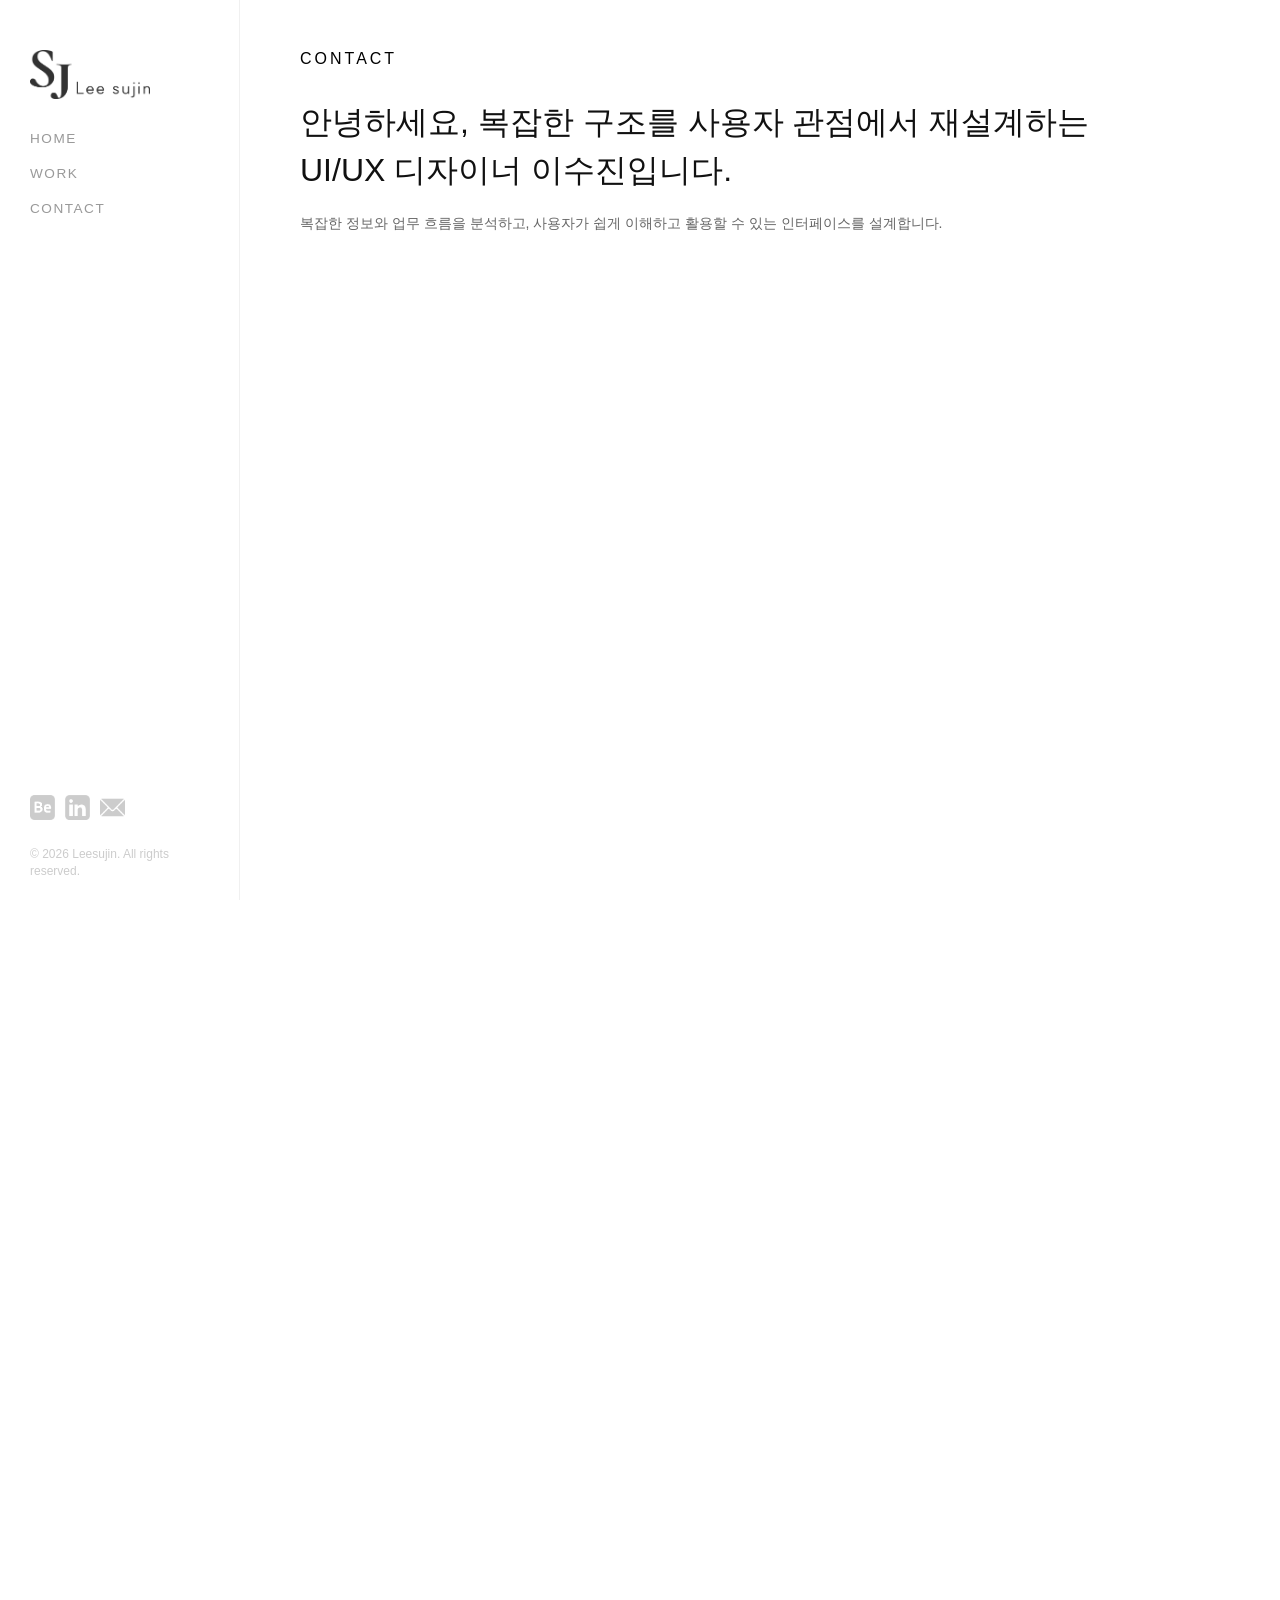
<file: contact.html>
<!DOCTYPE html>
<html lang="ko">
<head>
    <meta charset="UTF-8">
    <meta name="viewport" content="width=device-width, initial-scale=1.0">
    <title>CONTACT | UIUX 포트폴리오</title>
    <link rel="stylesheet" href="contact_style.css">
    <link rel="icon" href="/images/pabicon.png" type="파비콘">
</head>
<body>

    <!-- 기존 좌측 LNB 유지 -->
    <aside class="sidebar">
        <div class="logo">
            <a href="index.html">
                <img src="../images/logo.png" alt="로고">
            </a>
        </div>
        <nav class="menu">
            <a href="index.html">HOME</a>
            <a href="work.html">WORK</a>
            <a href="contact.html">CONTACT</a>
        </nav>
    </aside>

    <!-- 우측 메인 콘텐츠 영역 -->
    <main class="content-area">
        <section class="contact-section contact-sticky-section">
            <div class="contact-scroll-track">
                <div class="contact-sticky-stage">

                    <!-- 상단에서 계속 보이는 Introduction -->
                    <header class="contact-sticky-intro">
                        <span class="section-tag">CONTACT</span>
                        <div class="contact-intro-copy">
                            <h3>
                                안녕하세요, 복잡한 구조를 사용자 관점에서
                                재설계하는<br>
                                UI/UX 디자이너 이수진입니다.
                            </h3>
                            <p>
                                복잡한 정보와 업무 흐름을 분석하고,
                                사용자가 쉽게 이해하고 활용할 수 있는
                                인터페이스를 설계합니다.
                            </p>
                        </div>
                    </header>

                    <!-- Introduction 아래 콘텐츠만 전환 -->
                    <div class="contact-sticky-scenes">

                        <!-- 첫 화면: Experience -->
                        <article class="contact-sticky-panel contact-panel-experience">
                            <div class="contact-scene-content">
                                <h2>Experience</h2>
                                <div class="contact-info-row">
                                    <span>2024.04 ~ 2025.12</span>
                                    <div>
                                         <h3>아이투엘 </h3>
                                        <p>UI/UX Designer </p>
                                        <p>웹, 앱 서비스 UI 디자인, 화면 설계, 디자인 운영 및 개선 업무</p>
                                    </div>
                                </div>
                                <div class="contact-info-row">
                                    <span>2022.11 ~ 2023.11</span>
                                    <div>
                                         <h3>쉐어멜론</h3>
                                        <p>Branding Designer</p>
                                        <p>기업 브랜드 컨셉 디자인 컨텐츠 제작 업무 및 개선, 클라이언트 대응 업무</p>
                                    </div>
                                </div>
                                 <div class="contact-info-row">
                                    <span>2022.08 ~ 2022.09</span>
                                    <div>
                                        <h3>에이치준</h3>
                                        <p>UI/UX Designer</p>
                                        <p>스타트업 대시보드 UI 디자인, 자사 및 이커머스 콘텐츠 제작 업무</p>
                                    </div>
                                </div>
                                <div class="contact-info-row">
                                    <span>2021.10 ~ 2021.12</span>
                                    <div>
                                        <h3>인사이트정보</h3>
                                        <p>AI Data Labeling</p>
                                        <p>AI학습 데이터 라벨링 업무</p>

                                    </div>
                                </div>
                                 <div class="contact-info-row">
                                    <span>2021.06 ~ 2021.09</span>
                                    <div>
                                        <h3>건민</h3>
                                        <p>Graphic Designer</p>
                                        <p>자사 이커머스 디자인 컨텐츠 제작 업무</p>
                                    </div>
                                </div>
                                <div class="contact-info-row">
                                    <span>2020.06 ~ 2020.10</span>
                                    <div>
                                       <h3>이스트오아이스</h3>
                                        <p>GUI Designer</p>
                                        <p>기업 브랜드 컨셉 디자인 컨텐츠 제작 업무 및 개선, 클라이언트 대응 업무</p>
                                    </div>
                                </div>
                                 <div class="contact-info-row">
                                    <span>2018.07 ~ 2019.02</span>
                                    <div>
                                       <h3>(일본) Bandai Namco Amusement Inc.</h3>
                                        <p>VR Navigator</p>
                                        <p>자사 VR운행시설 관리, 한국어 검수 및 한국인 대응 업무</p>
                                    </div>
                                </div>
                    
                               
                            </div>
                        </article>


                        <!-- 두 번째 화면: 주요 업무 Projects -->
                        <article class="contact-sticky-panel contact-panel-projects">
                            <div class="contact-scene-content">
                                <h2>Selected Projects</h2>
                                <div class="contact-info-row">
                                    <span>2024.09 ~ 2025.12</span>
                                    <div>
                                        <h3>해군 지능정보체계단</h3>
                                        <p>스마트 군항부대 프로젝트 UI디자인</p>
                                    </div>
                                </div>
                                 <div class="contact-info-row">
                                    <span>2024.12 ~ 2025.12</span>
                                    <div>
                                        <h3>육군본부</h3>
                                        <p>육군 종합정비창 프로젝트 대시보드 UI디자인</p>
                                    </div>
                                </div>
                                <div class="contact-info-row">
                                    <span>2025.03 ~ 2025.11</span>
                                    <div>
                                        <h3>Kt ds</h3>
                                        <p>기업 무선 관제 DX Platform 프로젝트 UI디자인</p>
                                    </div>
                                </div>
                                <div class="contact-info-row">
                                    <span>2024.09 ~ 2024.12</span>
                                    <div>
                                        <h3>공군 전력지원체계</h3>
                                        <p>국방 5G(특화망) 무선 네트워크 프로젝트 UI디자인</p>
                                    </div>
                                </div>
                              
                                <div class="contact-info-row">
                                    <span>2024.04 ~ 2025.12</span>
                                    <div>
                                        <h3>아이투엘</h3>
                                        <p>브랜드 리브랜딩 & 콘텐츠 디자인</p>
                                    </div>
                                </div>
                                <div class="contact-info-row">
                                    <span>2024.04 ~ 2024.10</span>
                                    <div>
                                        <h3>신한캐피탈</h3>
                                        <p>Knock 2.0 어드민 웹 & 사용자 앱 연동 시스템 UI디자인</p>
                                    </div>
                                </div>
                                <div class="contact-info-row">
                                    <span>2024.07 ~ 2024.08</span>
                                    <div>
                                        <h3>SK 브로드밴드</h3>
                                        <p>단말관리 시스템 어드민 웹 홈페이지 리뉴얼 디자인</p>
                                    </div>
                                </div>
                                <div class="contact-info-row">
                                    <span>2024.06 ~ 2024.11</span>
                                    <div>
                                        <h3>감바랩스</h3>
                                        <p>브랜드 리브랜딩 및 콘텐츠 디자인</p>
                                    </div>
                                </div>
                                <div class="contact-info-row">
                                    <span>2023.08 ~ 2023.09</span>
                                    <div>
                                        <h3>KOIPA U.S. Capital IP Center (ex- NY IP-DESK)</h3>
                                        <p>한·미 지식재산 포럼(Korea-US IP Forum)홍보 포스터 디자인</p>
                                    </div>
                                </div>
                                <div class="contact-info-row">
                                    <span>2023.04 ~ 2023.04</span>
                                    <div>
                                        <h3>소풍벤쳐스</h3>
                                        <p>NHarvest X 웹 & 모집 홍보 포스터 디자인</p>
                                    </div>
                                </div>
                               <div class="contact-info-row">
                                    <span>2023.04 ~ 2023.04</span>
                                    <div>
                                        <h3>underdogs.</h3>
                                        <p>NHarvest SEED 모집 홍보 포스터 디자인</p>
                                    </div>
                                </div>
                               <div class="contact-info-row">
                                    <span></span>
                                    <div>
                                        <p>그 외 다수의 디자인 프로젝트 경험</p>
                                    </div>
                                </div>
                            </div>
                        </article>

                          <!-- 세 번째 화면: Education -->
                        <article class="contact-sticky-panel contact-panel-education">
                            <div class="contact-scene-content">
                                <h2>Education & Activities</h2>

                                <div class="contact-info-row">
                                    <span>2018.04 ~ 2020.03</span>
                                    <div>
                                        <h3>(일본) Toyo Institute of Art & Design</h3>
                                        <p>Graphic design Graphic designer course · 준학사</p>
                                        <p><strong>[교내활동]</strong> 일러스트 동아리 - 일러스트 행사 참여 및 부스판매 활동 (2018.04 ~ 2020.03)</p>
                                    </div>
                                </div>

                                <div class="contact-info-row">
                                    <span>2017.04 ~ 2018.03</span>
                                    <div>
                                        <h3>(일본) Takushoku University</h3>
                                        <p>Intensive Japanese Language Program · 수료</p>
                                        <p><strong>[교내활동]</strong> 후기 서브리더 - 클래스 내 교내행사 이벤트 기획 및 운영 활동 (2017.09 ~ 2018.03)</p>
                                        <p><strong>[수상내역]</strong> 교내 근면상 대표 (2018.03)</p>
                                        <p><strong>[수상내역]</strong> 교내 성적우수 우수상 (2018.03)</p>
                                        <p><strong>[수상내역]</strong> 전국 고교생 · 유학생 작문 콩쿨 대회 장려상 (2017.10)</p>
                                        <p><strong>[교내활동]</strong> 신입생 대표 선출 (2017.03)</p>
                                    </div>
                                </div>

                                <div class="contact-info-row">
                                    <span>2013.03 ~ 2015.08</span>
                                    <div>
                                        <h3>대학교</h3>
                                        <p>ㅇ학과 · ㅇ학사</p>
                                    </div>
                                </div>

                                 <div class="contact-info-row">
                                    <span>2026.07</span>
                                    <div>
                                        <h3>웹 디자인 개발 기능사 · 필기합격</h3>
                                    </div>
                                </div>

                                 <div class="contact-info-row">
                                    <span>2014.12</span>
                                    <div>
                                        <h3>시각디자인 산업기사 · 최종합격</h3>
                                    </div>
                                </div>

                                <div class="contact-info-row">
                                    <span>2012.11</span>
                                    <div>
                                        <h3>컬러리스트 산업기사 · 최종합격</h3>
                                    </div>
                                </div>

                                <div class="contact-info-row">
                                    <span>2014.12</span>
                                    <div>
                                        <h3>컴퓨터그래픽스 운용기능사 · 최종합격</h3>
                                    </div>
                                </div>

                                <div class="contact-info-row">
                                    <span>2014.07</span>
                                    <div>
                                        <h3>GTQ 일러스트 1급 · 최종합격</h3>
                                    </div>
                                </div>

                                <div class="contact-info-row">
                                    <span>2013.02</span>
                                    <div>
                                        <h3>GTQ 1급 · 최종합격</h3>
                                    </div>
                                </div>

                                 <div class="contact-info-row">
                                    <span>2012.09</span>
                                    <div>
                                        <h3>컴퓨터활용능력 2급 · 최종합격</h3>
                                    </div>
                                </div>

                                 <div class="contact-info-row">
                                    <span>2017.02</span>
                                    <div>
                                        <h3>2종 보통운전면허 · 최종합격</h3>
                                    </div>
                                </div>

                                 <div class="contact-info-row">
                                    <span>2018.01</span>
                                    <div>
                                        <h3>JLPT(일본어능력시험) · n1합격</h3>
                                    </div>
                                </div>
                               
                            </div>
                        </article>

                        <!-- 네 번째 화면: Contact -->
                        <article class="contact-sticky-panel contact-panel-contact">
                            <div class="contact-scene-content">
                                <h2>Let's work together.</h2>
                                <p>
                                    새로운 서비스와 더 나은 사용자 경험을
                                    함께 고민할 기회를 기다립니다.
                                </p>
                                <div class="contact-links">
                                    <a href="https://www.behance.net/" target="_blank" rel="noopener noreferrer">Behance ↗</a>
                                    <a href="https://www.linkedin.com/" target="_blank" rel="noopener noreferrer">LinkedIn ↗</a>
                                    <a href="mailto:sj.0107010@gmail.com">Email ↗</a>
                                </div>
                            </div>
                        </article>
                        

                    </div><!-- /.contact-sticky-scenes -->
                </div><!-- /.contact-sticky-stage -->
            </div><!-- /.contact-scroll-track -->
        </section>
    </main>

    <div class="copyright">
             <!-- SNS 아이콘 링크 구역 -->
     <div class="mobile-footer">
    <div class="sidebar-sns">
          <a href="https://www.behance.net/sulee07" target="_blank" title="Behance">
            <img src="images/Behance.png" alt="Behance">
        </a>
        <a href="https://www.linkedin.com/in/sulee07/" target="_blank" title="LinkedIn">
            <img src="images/linkedin.png" alt="LinkedIn">
        </a>
        <a href="mailto:sj.0107010@gmail.com" class="email-button">
            <img src="images/email.png" alt="Email">
        </a>
    </div>
    </div>
        
        <p>&copy; 2026 Leesujin. All rights reserved.</p>
    </div>

</body>
</html>
</file>
<file: contact_style.css>
/* 기본 초기화 */
* {
    margin: 0;
    padding: 0;
    box-sizing: border-box;
}

body {
    font-family: 'NotosansCJK', Arial, sans-serif;
    background-color: #ffffff;
    color: #333333;
    display: flex; 
}

/* 1. 좌측 고정 사이드바 */
.sidebar {
    width: 240px;
    height: 100vh;
    position: fixed;
    top: 0;
    left: 0;
    padding: 50px 30px 20px 30px;
    display: flex;
    flex-direction: column;
    justify-content: flex-start;
    border-right: 1px solid #f0f0f0;
    z-index: 100;
    background-color: #fff;
}

.logo {
    margin-bottom: 32px; 
}

.logo img {
    width: 120px; 
    height: auto;     
    display: block;  
}

.menu {
    display: flex;
    flex-direction: column;
    gap: 20px;
}

.menu a {
    text-decoration: none;
    color: #999;
    font-size: 0.85rem;
    font-weight: normal;
    letter-spacing: 1.5px;
    transition: color 0.3s;
}

.menu a:hover, .menu a.active {
    color: #111;
}

/* [PC 버전] LNB 내부 SNS 아이콘 영역 */
.sidebar-sns {
    position: fixed;
    bottom: 80px; /* 카피라이트위에 오도록 높이 지정 */
    left: 30px;
    display: flex;
    gap: 10px;    /* 다른 페이지와 동일한 아이콘 간격 */
    z-index: 106;
}

.sidebar-sns a {
    display: inline-block;
    transition: transform 0.2s, opacity 0.2s;
}

/* SNS 아이콘 크기 제어 */
.sidebar-sns img {
    width: 25px;  /* 다른 페이지와 동일한 아이콘 크기 */
    height: 25px;
    object-fit: contain;
    display: block;
}

/* 데스크톱 화면일 때 좌측 LNB 바닥에 카피라이트 강제 고정 */
.copyright {
    position: fixed;
    bottom: 20px;
    left: 30px;
    width: 180px;
    z-index: 105;
    font-size: 0.75rem;
    color: #ccc;
    line-height: 1.4;
    text-align: left;
    border-top: none;
    margin-top: 0;
    padding: 0;
}

/* 2. 우측 메인 콘텐츠 영역 */
.content-area {
    margin-left: 240px; /* 사이드바 너비만큼 왼쪽 여백 확보 */
    flex: 1;
    padding-bottom: 100px;
    display: flex;
    flex-direction: column;
    min-height: 100vh;
}

.main-banner {
    display: flex;
    align-items: center;
    justify-content: flex-start; /* 왼쪽부터 차례대로 배치 */
    width: 100%;
    max-width: 1200px; /* 하단 섹션들과 가로폭 정렬선 완벽 매칭 */
    margin: 0 auto;    /* 중앙 정렬 */
    padding: 60px 60px 80px 60px;  /* 하단 섹션들과 좌우 패딩(60px) 일치 */
    position: relative;
}

.about-text {
    font-size: 24px; 
    font-weight: 400;
    line-height: 1.2;
    margin-bottom: 24px;
    color: #000;
}

.contact-text {
    font-size: 16px; 
    font-weight: 400;
    line-height: 1.2;
    margin-bottom: 24px;
    color: #000;
}



/* 하단 텍스트 정보 구역 */
.work-card-info {
    display: flex;
    flex-direction: column;
    gap: 8px;
    text-align: left;
}


/* 공통 섹션 태그 스타일 (ABOUT, RECENT WORK 등) */
.section-tag {
    font-size: 16px;
    font-weight: normal;
    letter-spacing: 3px;
    color: #000;
    display: block;
    margin-bottom: 30px;
}

/* RECENT WORK 섹션 및 그리드 전체 컨테이너 */
.contact-section {
    padding: 50px 60px;
    max-width: 1200px;
}


/* 모달 애니메이션 및 기본 폼 유지 */
@keyframes slideUp {
    from { transform: translateY(30px); opacity: 0; }
    to { transform: translateY(0); opacity: 1; }
}

/* 3. 반응형 레이아웃 처리 (화면 너비 900px 이하 모바일/태블릿) */

@media (max-width: 900px) {
    body {
        flex-direction: column;
    }

    .sidebar {
        width: 100%;
        height: auto;
        position: relative;
        border-right: none;
        border-bottom: 1px solid #f0f0f0;
        padding: 40px 20px 25px 20px;
        display: flex;
        flex-direction: column;
        align-items: center;    
        justify-content: center;
    }

    .logo {
        margin-bottom: 15px !important;
        text-align: center;
    }

    .logo h2 {
        margin-bottom: 0 !important;
        text-align: center !important;
    }

    .menu {
        flex-direction: row;
        justify-content: center;
        flex-wrap: wrap;
        margin-top: 5px;
        gap: 20px;
    }

    .content-area {
        margin-left: 0;
        padding: 20px;
    }
    
    .main-banner {
        flex-direction: column-reverse; 
        padding: 40px 20px;
        gap: 30px;
    }

    .banner-img {
        width: 100%;
    }

    .banner-img img {
        aspect-ratio: 16 / 9; 
    }

    .banner-content {
        margin-right: 0 !important;   
        width: 100% !important;       
        text-align: left;
        margin-top: 15px !important;  
    }

    /* 🛠️ [모바일 마진 해결] 새롭게 바뀐 .contact-section의 좌우 정렬선을 완벽 동기화 */
    .contact-section {
        padding: 40px 20px !important;
    }

    .about-section {
        padding: 40px 20px !important;
    }

    .about-container, .modal-body {
        flex-direction: column;
        gap: 30px;
    }

    .about-img-placeholder {
        width: 100% !important;
        max-width: 300px;
        margin: 0 auto; 
    }

    .features-section {
        display: flex;
        flex-direction: column; 
        align-items: center;    
        gap: 30px;              
        padding: 40px 20px !important;
    }

    .feature-item {
        width: 100%;
        max-width: 280px;       
        text-align: center;
    }

    .feature-item img {
        width: 150px !important;  
        height: 150px !important; 
        object-fit: contain;     
        display: block;
        margin: 0 auto 10px auto; 
    }

    .work-grid {
        grid-template-columns: repeat(2, 1fr);
        column-gap: 20px;
        row-gap: 40px;
    }

    .feature-item {
        width: 100%;                  
        max-width: 200px;             
    }

    .mobile-footer {
        display: block;
        margin-bottom: 10px;
    }

    .sidebar-sns {
        position: static;
        justify-content: center;
    }

    /* 모바일 화면일 때 데스크톱 고정을 풀고 본문 최하단 중앙에 안착 */
    .copyright {
        position: relative !important; 
        bottom: auto !important;
        left: auto !important;
        top: auto !important;
        width: 100% !important;
        max-width: none !important;
        margin: 20px auto 0 auto !important; 
        text-align: center !important;
        padding-top: 12px !important;
        padding-bottom: 12px !important;
        border-top: 1px solid #e5e5e5 !important; 
    }
} /* ◀ 900px 미디어 쿼리 괄호 완전 폐쇄 */

/* 4. 완전한 스마트폰 모바일 레이아웃 (화면 너비 600px 이하) */
@media (max-width: 600px) {
    .work-grid {
        grid-template-columns: 1fr; /* 무조건 1열 정렬 */
        row-gap: 35px;
    }
    .work-section {
        padding: 40px 20px;
    }
}

/* ======================================================
   CONTACT PAGE: CSS-only sticky content transitions
   Uses only the contact-sticky-* classes in contact.html.
   Existing LNB, logo, common .section-tag, and footer styles remain.
====================================================== */

/* The original .contact-section keeps its 60px horizontal padding
   and 1200px max width. This wrapper only defines the scroll track. */
.content-area > .contact-section.contact-sticky-section {
    width: 100%;
    max-width: 1200px;
    min-width: 0;
    margin: 0;
    box-sizing: border-box;
}

.contact-scroll-track {
    position: relative;
    width: 100%;
    min-width: 0;
    height: auto;
}

.contact-sticky-stage {
    position: relative;
    width: 100%;
    min-width: 0;
    background: #fff;
}

/* Always-visible Introduction */
.contact-sticky-intro {
    position: relative;
    z-index: 5;
    width: 100%;
    padding: 0 0 28px;
    background: #fff;
}

.contact-sticky-intro > .section-tag {
    margin-bottom: 30px;
}

.contact-intro-copy {
    width: 100%;
    max-width: 1050px;
}

.contact-intro-copy h3 {
    margin: 0 0 16px;
    color: #111;
    font-size: clamp(26px, 2.5vw, 36px);
    font-weight: 500;
    line-height: 1.5;
    word-break: keep-all;
    overflow-wrap: break-word;
}

.contact-intro-copy p {
    max-width: 850px;
    margin: 0;
    color: #666;
    font-size: 14px;
    line-height: 1.9;
    word-break: keep-all;
    overflow-wrap: break-word;
}

/* Changing content region: visible in normal-flow fallback */
.contact-sticky-scenes {
    position: relative;
    width: 100%;
    min-width: 0;
    background: #fff;
}

.contact-sticky-panel {
    position: relative;
    width: 100%;
    min-width: 0;
    min-height: 65vh;
    padding: 36px 0 50px;
    color: #111;
    background: #fff;
    opacity: 1;
    visibility: visible;
    pointer-events: auto;
    overflow-y: auto;
    overscroll-behavior-y: auto;
}

.contact-scene-content {
    width: 100%;
    min-width: 0;
    margin: 0;
    flex: 0 0 auto;
}

.contact-scene-content h2 {
    margin: 0 0 36px;
    color: #111;
    font-size: clamp(30px, 3.5vw, 46px);
    font-weight: 500;
    line-height: 1.25;
}

.contact-scene-content h3 {
    margin: 0 0 8px;
    color: #111;
    font-size: 17px;
    font-weight: 500;
}

.contact-scene-content p {
    margin: 6px 0;
    color: #666;
    font-size: 14px;
    line-height: 1.8;
    word-break: keep-all;
    overflow-wrap: break-word;
}

/* Experience */
.contact-info-row {
    display: grid;
    grid-template-columns: 160px minmax(0, 1fr);
    gap: 24px;
    padding: 24px 0;
    border-top: 1px solid #ddd;
}

.contact-info-row > span {
    color: #777;
    font-size: 13px;
}

.contact-project-row > span {
    color: #888;
    font-size: 13px;
}

/* Contact links */
.contact-links {
    display: flex;
    flex-wrap: wrap;
    gap: 28px;
    margin-top: 32px;
}

.contact-links a {
    padding-bottom: 6px;
    color: #111;
    font-size: 14px;
    text-decoration: none;
}

.contact-links a:hover {
    opacity: .6;
}

/* Desktop: keep Introduction fixed and transition only the panels */
@supports (animation-timeline: scroll(root block)) and
          (animation-range: 0% 100%) {

    .content-area > .contact-section.contact-sticky-section {
        height: 400vh;
    }

    .contact-scroll-track {
        height: 100%;
        min-height: 400vh;
    }

    .contact-sticky-stage {
        position: sticky;
        top: 0;
        display: flex;
        flex-direction: column;
        width: 100%;
        height: 100vh;
        min-height: 560px;
        overflow: visible;
    }

    .contact-sticky-intro {
        flex: 0 0 auto;
        padding: 0 0 26px;
        background: #fff;
    }

    .contact-sticky-scenes {
        position: relative;
        flex: 1 1 auto;
        min-height: 0;
        overflow: hidden;
    }

    .contact-sticky-panel {
        position: absolute;
        inset: 0;
        width: 100%;
        height: 100%;
        min-height: 0;
        padding: 42px 12px 30px 0;
        display: flex;
        flex-direction: column;
        justify-content: flex-start;
        align-items: stretch;

        overflow-y: auto;
        overscroll-behavior-y: auto;

        opacity: 0;
        visibility: hidden;
        pointer-events: none;

        animation-duration: auto;
        animation-timing-function: linear;
        animation-fill-mode: both;
        animation-timeline: scroll(root block);
    }

    /* 1. Experience */
    .contact-panel-experience {
        z-index: 1;
        animation-name: contact-experience-state;
        animation-range: 0% 35%;
    }

    /* 2. Selected Projects */
    .contact-panel-projects {
        z-index: 2;
        animation-name: contact-projects-state;
        animation-range: 22% 57%;
    }

    /* 3. Education */
    .contact-panel-education {
        z-index: 3;
        animation-name: contact-education-state;
        animation-range: 50% 80%;
    }

    /* 4. Contact */
    .contact-panel-contact {
        z-index: 4;
        animation-name: contact-contact-state;
        animation-range: 75% 100%;
    }

    /* Experience animation */
    @keyframes contact-experience-state {
        0% {
            opacity: 1;
            visibility: visible;
            pointer-events: auto;
            transform: translateY(0);
        }

        80% {
            opacity: 1;
            visibility: visible;
            pointer-events: auto;
            transform: translateY(0);
        }

        100% {
            opacity: 0;
            visibility: hidden;
            pointer-events: none;
            transform: translateY(-10px);
        }
    }

    /* Selected Projects animation */
    @keyframes contact-projects-state {
        0% {
            opacity: 0;
            visibility: hidden;
            pointer-events: none;
            transform: translateY(12px);
        }

        6% {
            opacity: 1;
            visibility: visible;
            pointer-events: auto;
            transform: translateY(0);
        }

        88% {
            opacity: 1;
            visibility: visible;
            pointer-events: auto;
            transform: translateY(0);
        }

        100% {
            opacity: 0;
            visibility: hidden;
            pointer-events: none;
            transform: translateY(-10px);
        }
    }

    /* Education animation */
    @keyframes contact-education-state {
        0% {
            opacity: 0;
            visibility: hidden;
            pointer-events: none;
            transform: translateY(12px);
        }

        6% {
            opacity: 1;
            visibility: visible;
            pointer-events: auto;
            transform: translateY(0);
        }

        88% {
            opacity: 1;
            visibility: visible;
            pointer-events: auto;
            transform: translateY(0);
        }

        100% {
            opacity: 0;
            visibility: hidden;
            pointer-events: none;
            transform: translateY(-10px);
        }
    }

    /* Contact animation */
    @keyframes contact-contact-state {
        0% {
            opacity: 0;
            visibility: hidden;
            pointer-events: none;
            transform: translateY(12px);
        }

        6% {
            opacity: 1;
            visibility: visible;
            pointer-events: auto;
            transform: translateY(0);
        }

        100% {
            opacity: 1;
            visibility: visible;
            pointer-events: auto;
            transform: translateY(0);
        }
    }
}

/* Mobile/tablet: revert to a normal vertical page, as in the original CSS */
@media (max-width: 900px) {
    .content-area > .contact-section.contact-sticky-section {
        width: 100%;
        max-width: 100%;
        height: auto;
        padding: 40px 20px !important;
    }

    .contact-scroll-track {
        height: auto;
        min-height: 0;
    }

    .contact-sticky-stage {
        position: relative;
        display: block;
        width: 100%;
        height: auto;
        min-height: 0;
    }

    .contact-sticky-intro {
        padding: 0 0 28px;
    }

    .contact-intro-copy h3 {
        font-size: 27px;
    }

    .contact-sticky-scenes {
        position: relative;
        overflow: visible;
    }

    .contact-sticky-panel {
        position: relative;
        inset: auto;
        display: block;
        width: 100%;
        height: auto;
        min-height: 0;
        padding: 36px 0 44px;
        opacity: 1;
        visibility: visible;
        pointer-events: auto;
        transform: none;
        animation: none;
    }

    .contact-info-row {
        grid-template-columns: 1fr;
        gap: 10px;
    }
}

/* Explicit desktop positioning for fixed LNB footer and social icons.
   These elements are siblings of main, not descendants of clipped sticky panels. */
@media (min-width: 901px) {
    .copyright {
        position: fixed;
        bottom: 20px;
        left: 30px;
        top: auto;
        width: 180px;
        max-width: none;
        margin: 0;
        padding: 0;
        text-align: left;
        border-top: none;
        z-index: 105;
    }

    .sidebar-sns {
        position: fixed;
        left: 30px;
        bottom: 80px;
        display: flex;
        justify-content: flex-start;
        gap: 10px;
        z-index: 106;
    }

    .sidebar-sns a {
        display: inline-block;
    }

    .sidebar-sns img {
        display: block;
        width: 25px;
        height: 25px;
        object-fit: contain;
    }
}
</file>
